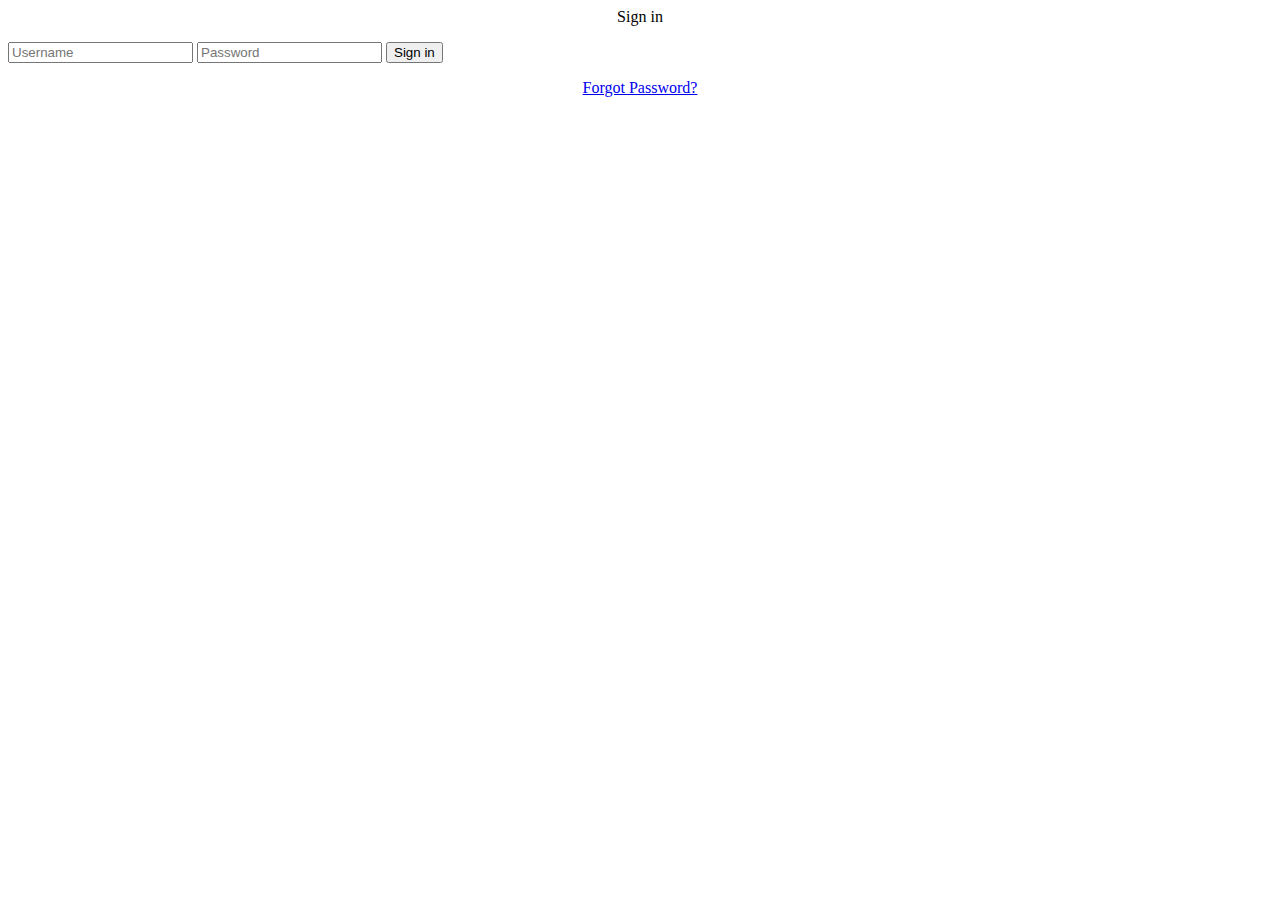
<file: index.html>
<html>

<head>
  <link rel="stylesheet" href="C:\Users\Lenovo\Desktop\Login_assignment\style.css">
  <!--<link href="https://fonts.googleapis.com/css?family=Ubuntu" rel="stylesheet">-->
  <meta name="viewport" content="width=device-width, initial-scale=1" />
</head>
<script type="text/javascript">
 var uname;
var pass;
    function validate()
    {
            if(document.getElementById("Username").value=="admin" && document.getElementById("password").value=="123")
            {
               location.href="homepage.html";
            }
        else
            { 
                alert("Enter Valid Credentials");
            location.href="index.html";}
    }
</script>
<body>
  <div class="main">
    <p class="sign" align="center">Sign in</p>
    <form class="form1" method="post">
      <input class="un" type="text" id="Username" name="Username" align="center" placeholder="Username" required>
      <input class="pass" type="password" id="password" name="password" align="center" placeholder="Password" required>
      <button class="submit" align="center" type="submit" onclick=" validate();return false">Sign in</button>
        <p class="forgot" align="center"><a href="#">Forgot Password?</a></p>     
    </div></body>
</html>
</file>
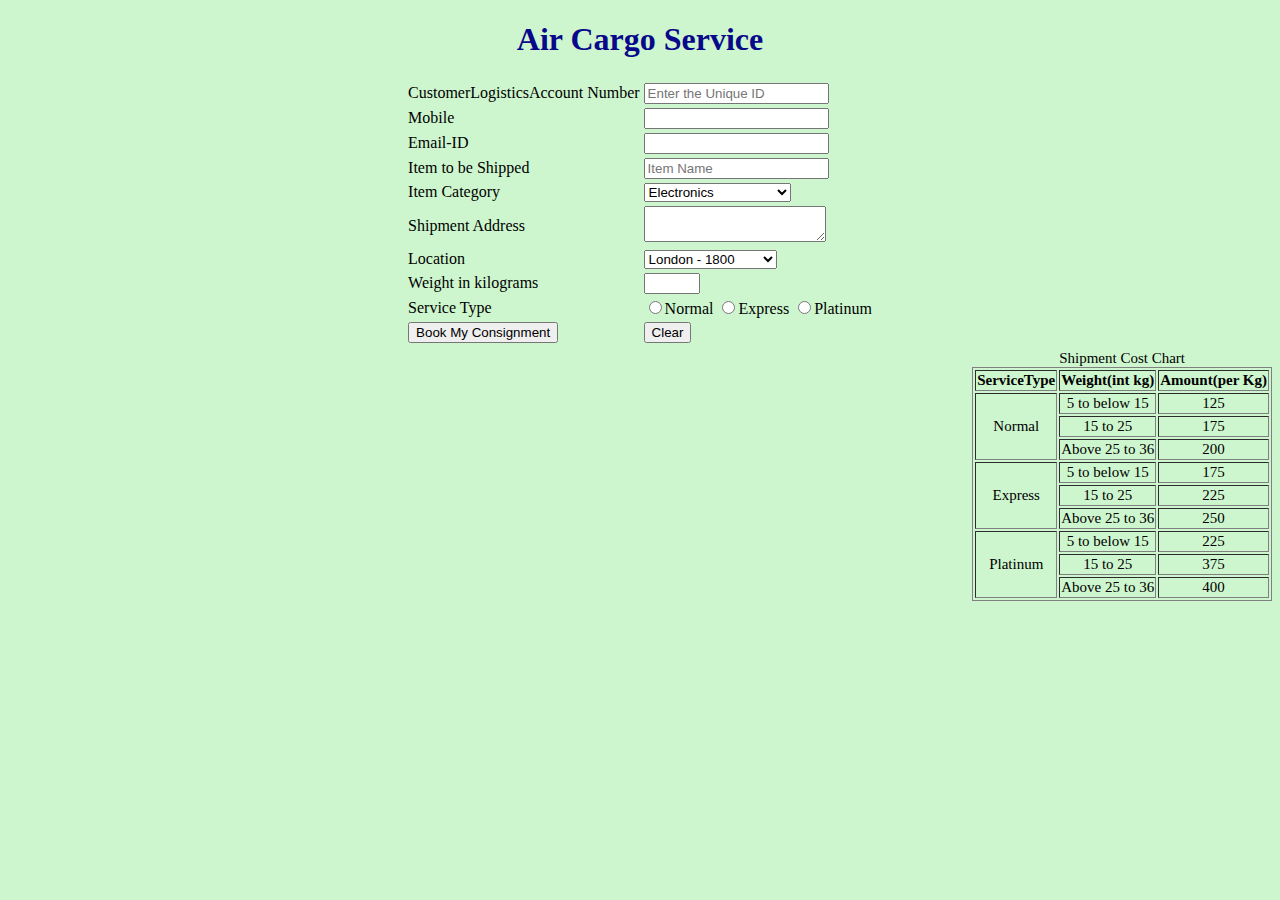
<file: aircargo.html>
<!DOCTYPE html>
<html>
<head>
    <title> Consignment</title>
<style>
    body
    {
        background-color:#CEF6CE; 
    }
    h1
    {
        color:#08088A;
        font-family:verdana;
        text-align:center;`
    }
    #costtable
    {
        float:right;
        font-size:15px; 
        text-align:center;
        border-style:solid;
    }
</style>

</head>
<body>
    <h1> Air Cargo Service</h1>
    <form  id="cargo" onsubmit="costcalculation(); return false;">
    <table align="center">
        <tr>
            <td><label name="CustomerLogisticsAccountNumber">CustomerLogisticsAccount Number</label></td>
            <td><input type="text" id="accnumber" name="accnumber" placeholder="Enter the Unique ID" pattern="[A-Za-z]{4}[_][0-9]{3}" required="true"></td>
        </tr>
        <tr>
            <td><label name="Mobile">Mobile</label></td>
            <td><input type="text" id="mobile" name="mobile" pattern="[789]\d{9}" required="true"></td>    
        </tr>
        <tr>
            <td><label name="Email-ID">Email-ID</label></td>
            <td><input type="text" id="emailid" name="emailid" required="true"></td>
        </tr>
        <tr>
            <td><label name="ItemtobeShipped">Item to be Shipped</label></td>
            <td><input type="text" id="item" name="item" pattern="[a-zA-Z ]*" placeholder="Item Name" required="true"></td>
        </tr>
        <tr>
            <td> <label name="Item Category">Item Category</label></td>
            <td><select id="category" name="itemtype" required="true"><option value="Electronics">Electronics</option>
            <option value="Attires">Attires</option>
            <option value="Toys">Toys</option>
            <option value="Non Poisonous Food">Non Poisonous Food</option></select></td>
        </tr>
        <tr>
            <td><label name="Shipment address"> Shipment Address</label></td>
            <td><textarea id="address" name="address" required="true"></textarea></td>
        </tr>
        <tr>
            <td><label name="Location">Location</label></td>
            <td><select name="Location" id="Category" required="true">
                <option value="London - 1800">London - 1800</option>
                <option value="Singapore - 1400">Singapore - 1400</option>
                <option value="New York - 3100">New York - 3100</option>
                <option value="Mexico City - 3300">Mexico City - 3300</option>
                <option value="Tokyo - 2800">Tokyo - 2800</option>
            </select></td>
        </tr>
        <tr>
            <td><label name="Weight in kilograms"> Weight in kilograms</label></td>
            <td><input type="number" min="5" max="36" id="kilogramval" name="weight" required="true"></td>
        </tr>
        <tr>
            <td> <label name="Service Type"> Service Type</label></td>
            <td><input type="radio" name="servicetype" id="type1" value="Normal" required="true">Normal
            <input type="radio" name="servicetype" id="type2" value="Express" required="true">Express
            <input type="radio" name="servicetype" id="type3" value="Platinum" required="true">Platinum
            </td>
        </tr>
        <tr>
           <td> <button type="submit" name="submit"> Book My Consignment</button></td>
            <td> <button type="reset" name="clear">Clear</button></td>
        </tr>
        <tr>
            <td><div id="result" text-align="center"></div></td>
            </tr>
        </table>
  </form>  
    <table id="costtable" border="1px">
        <caption> Shipment Cost Chart</caption>
        <tr>
            <th>ServiceType</th>
            <th>Weight(int kg)</th>
            <th> Amount(per Kg)</th>
        </tr>
        <tr>
            <td rowspan="3">Normal</td>
            <td>5 to below 15</td>
            <td>125</td>
            </tr>
            <tr>
            <td>15 to 25</td>
            <td>175</td>
            </tr>
            <tr>
            <td>Above 25 to 36</td>
            <td>200</td>
            </tr>
        <tr>
            <td rowspan="3">Express</td>
            <td>5 to below 15</td>
            <td>175</td>
            </tr>
            <tr>
                <td>15 to 25</td>
                <td>225</td>
            </tr>
            <tr>
                <td>Above 25 to 36</td>
                <td>250</td>
            </tr>
            <tr>
                <td rowspan="3">Platinum</td>
                <td>5 to below 15</td>
                <td>225</td>
            </tr>
            <tr>
                <td>15 to 25</td>
                <td>375</td>
            </tr>
            <tr>
                <td>Above 25 to 36</td>
                <td>400</td>
            </tr>
    </table>

<script type="text/javascript">
function costcalculation()
{
    var ans=0,rs=0;
    var weight=document.getElementById('kilogramval').value;
    var amount=0;
   // console.log(weight);
    if(document.getElementById('type1').checked)
    {
        if(weight>=5 && weight<=15)
        {
            ans=weight*125;
        }
        else if(weight>15 && weight<=25)
        {
            ans=weight*175;
        }
        else
        ans=weight*200;
    }
    else if(document.getElementById('type2').checked)
    {
        if(weight>=5 && weight<=15)
        {
            ans=weight*175;
        }
        else if(weight>15 && weight<=25)
        {
            ans=weight*225;
        }
        else 
        ans=weight*250;
    }
    else{
        if(weight>=5 && weight<=15)
         ans=weight*225;
         else if(weight>15 && weight<=25)
          ans=weight*375;
         else
          ans=weight*400;
    }
   //document.getElementById("result").innerHTML="ANS="+ans;
    var locationselect=document.getElementById("Category");
    var result=locationselect.options[locationselect.selectedIndex].text;
     //document.getElementById("result1").innerHTML=result;
    if(result=="London - 1800")
    {
        rs=Math.round((ans*0.1)+ans);
       //document.getElementById("result").innerHTML=rs;
    }
    else if(result=="Singapore - 1400" || result=="Mexico City - 3300")
    {
       rs=ans;   
    }
    else if(result=="New York - 3100")
    {
        rs=Math.round((ans*0.15)+ans);
    }
    else{
        rs=Math.round((ans*0.2)+ans);
    }
    document.getElementById("result").innerHTML="Your shipment has been accepted. Amount to be paid is Rs. "+rs;
}
</script>
    
</body>
</html>
</file>
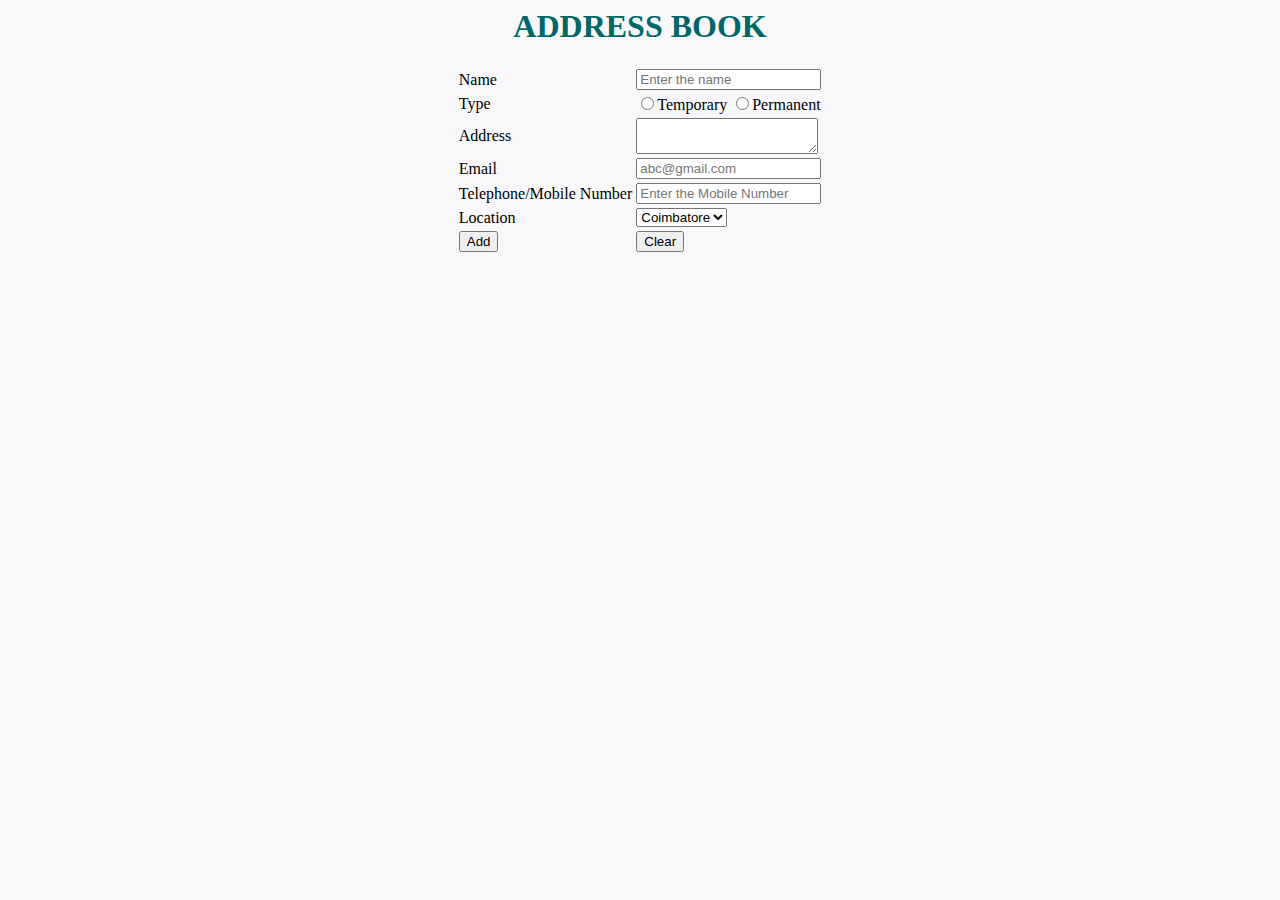
<file: alumni.html>
<html>
<head>
<script type="text/javascript">
var i=0;

function AddressRegister(Name,Type,Address,Email,Mobile,Location)
{
    this.Name = Name;
    this.Type = Type;
	this.Address = Address;
	this.Email = Email;
	this.Mobile = Mobile;
	this.Location = Location;
}
var flag = 0;
var tabledata,button;
var dataArray = new Array();
function Add()
{
    var Name=document.getElementById("name").value;
    var Types=document.getElementsByName("type");
    for(i = 0; i < Types.length; i++) { 
        if(Types[i].checked) 
        var Type = Types[i].value; 
    }
    var Address=document.getElementById("address").value; 
    var Email=document.getElementById("email").value;
    var Mobile=document.getElementById("mobile").value;
    var Location=document.getElementById("location").value;
    
    var data = new AddressRegister(Name,Type,Address,Email,Mobile,Location);
    dataArray.push(data);
	displayAddress();
} 
function displayAddress()
{
	if(flag==0)
		{
			tabledata = "<table style='position: fixed; background-color:lightgrey; border: 1px solid black; border-collapse: collapse;  margin-top: 25px;' border =1px><tr><th>Name</th><th>Type</th><th>Address</th><th>Email</th><th>Mobile</th><th>Location</th></tr>";
		}
	
		for(i=0;i<dataArray.length;i++)
			{
			    var tempname=dataArray[i].Name;
			    var temptype=dataArray[i].Type;
			    var tempaddress=dataArray[i].Address;
			    var tempemail=dataArray[i].Email;
			    var tempmobile=dataArray[i].Mobile;
			    var templocation=dataArray[i].Location;
			    
				//Please fill the required code to store the values in tabledata.
				tabledata+="<tr><td>"+tempname+"</td><td>"+temptype+"</td><td>"+tempaddress+"</td><td>"+tempemail+"</td><td>"+tempmobile+"</td><td>"+templocation+"</td></tr>";
			}
	
    //console.log(tabledata);
	if(flag==0){   
    //Please fill the required code to store the table data in result.
	document.getElementById("result").innerHTML=tabledata;
	document.getElementById("name").value = "";
    
    document.getElementsByName("type").checked = false;
	
    document.getElementById("address").value = "";
	
    document.getElementById("email").value ="";
    
    document.getElementById("mobile").value ="";
	
    document.getElementById("location").value = "";
	}
	count=0;
	
}
</script>
<style>
    body
    {
        background-color:#F8F8FA;
    }
    h1
    {
        color:#006666;
        font-family:Verdana;
        text-align:center;
    }
</style>
</head>
<body>
    <h1> ADDRESS BOOK</h1>
    <form onsubmit="Add(); return false;">
    <table align="center">
        <tr>
            <td><label name="Name">Name</label></td>
            <td><input type="text" id="name" name="name" placeholder="Enter the name" required="true"></td>
        </tr>
        <tr>
            <td><label name="Type">Type</label></td>
            <td><input type="radio" name="type" id="type1" value="Temporary">Temporary
                <input type="radio" value="Permanent" name="type" id="type2">Permanent            
            </td>    
        </tr>
        <tr>
            <td><label name="Address">Address</label></td>
            <td><textarea id="address" name="address" required="true"></textarea></td>
        </tr>
        <tr>
            <td><label name="Email">Email</label></td>
            <td><input type="email" id="email" name="email" placeholder="abc@gmail.com" required="true"></td>
        </tr>
        <tr>
            <td><label name="MobileNumber">Telephone/Mobile Number</label></td>
            <td><input type="text" id="mobile" name="mobile" pattern="[789]\d{9}" placeholder="Enter the Mobile Number" required="true"></td>
        </tr>
        <tr>
            <td> <label name="Location">Location</label></td>
            <td><select id="location" required="true"><option value="Coimbatore">Coimbatore</option>
            <option value="Chennai">Chennai</option>
            <option value="Bangalore">Bangalore</option>
            </select></td>
        </tr>
        <tr>
           <td> <button type="submit" name="submit" onclick="Add();return false;">Add</button></td>
            <td> <button type="reset" name="clear">Clear</button></td>
        </tr>
        
        </table>

<table align="center">
    <div id="result" style="padding-left: 30%"></div>
    </table> 
          </form>  
</body>
</html>
</file>
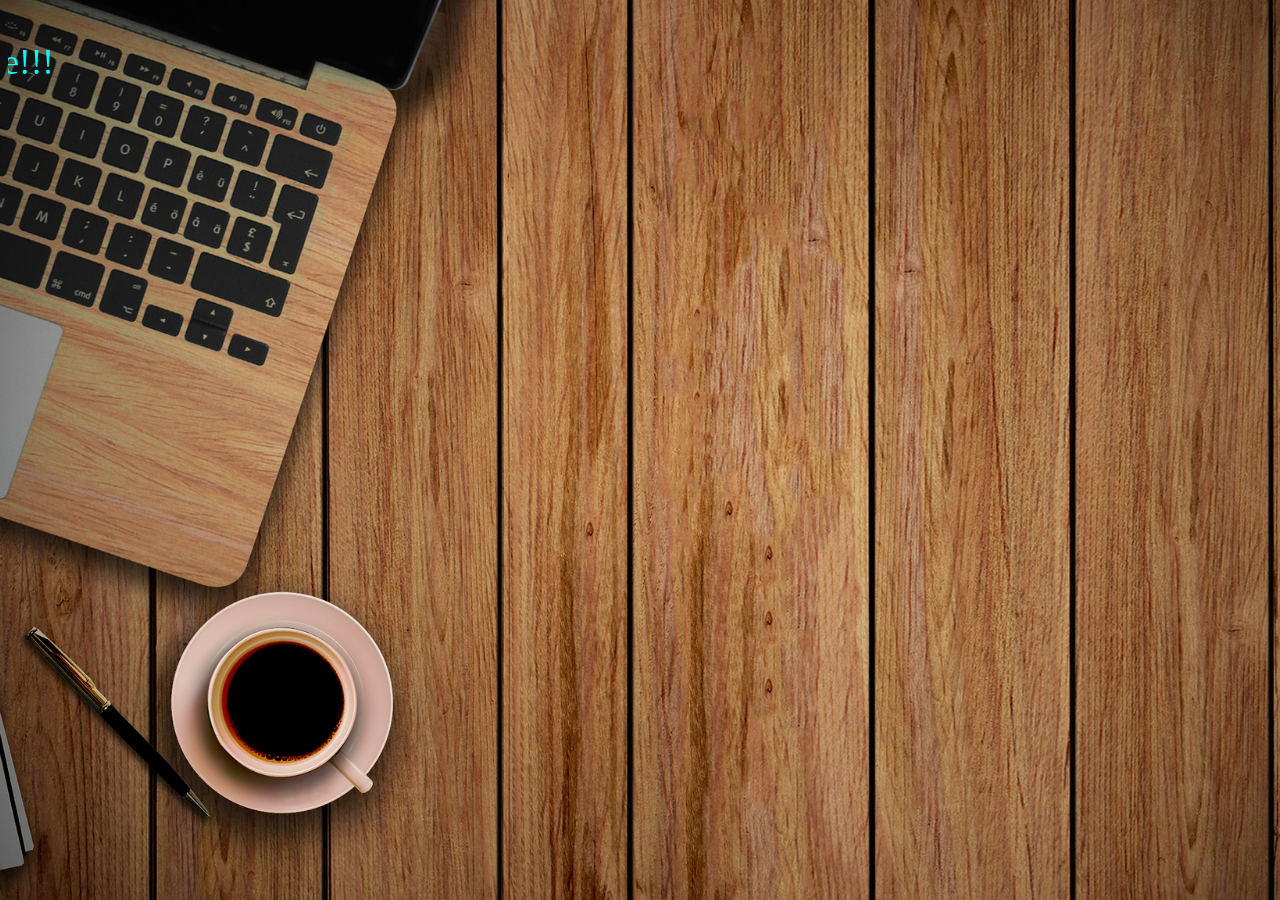
<file: homepage.html>
<html>

<head>
    <title> Home Page</title>
    </head>
<style>
body
    {
        background-image: url(geeks-2894621_1920.jpg);
        background-position: center;
        background-size: cover;
    }
    p
    {
    
        font-size: 35px;
        color: cyan;
    }
</style>    
    <body>
        <center>
        <marquee direction="right" onmouseover="this.stop();" onmouseout="this.start();"><p>Welcome to HomePage!!!</p></marquee>
        </center>
    </body>
</html>
</file>
